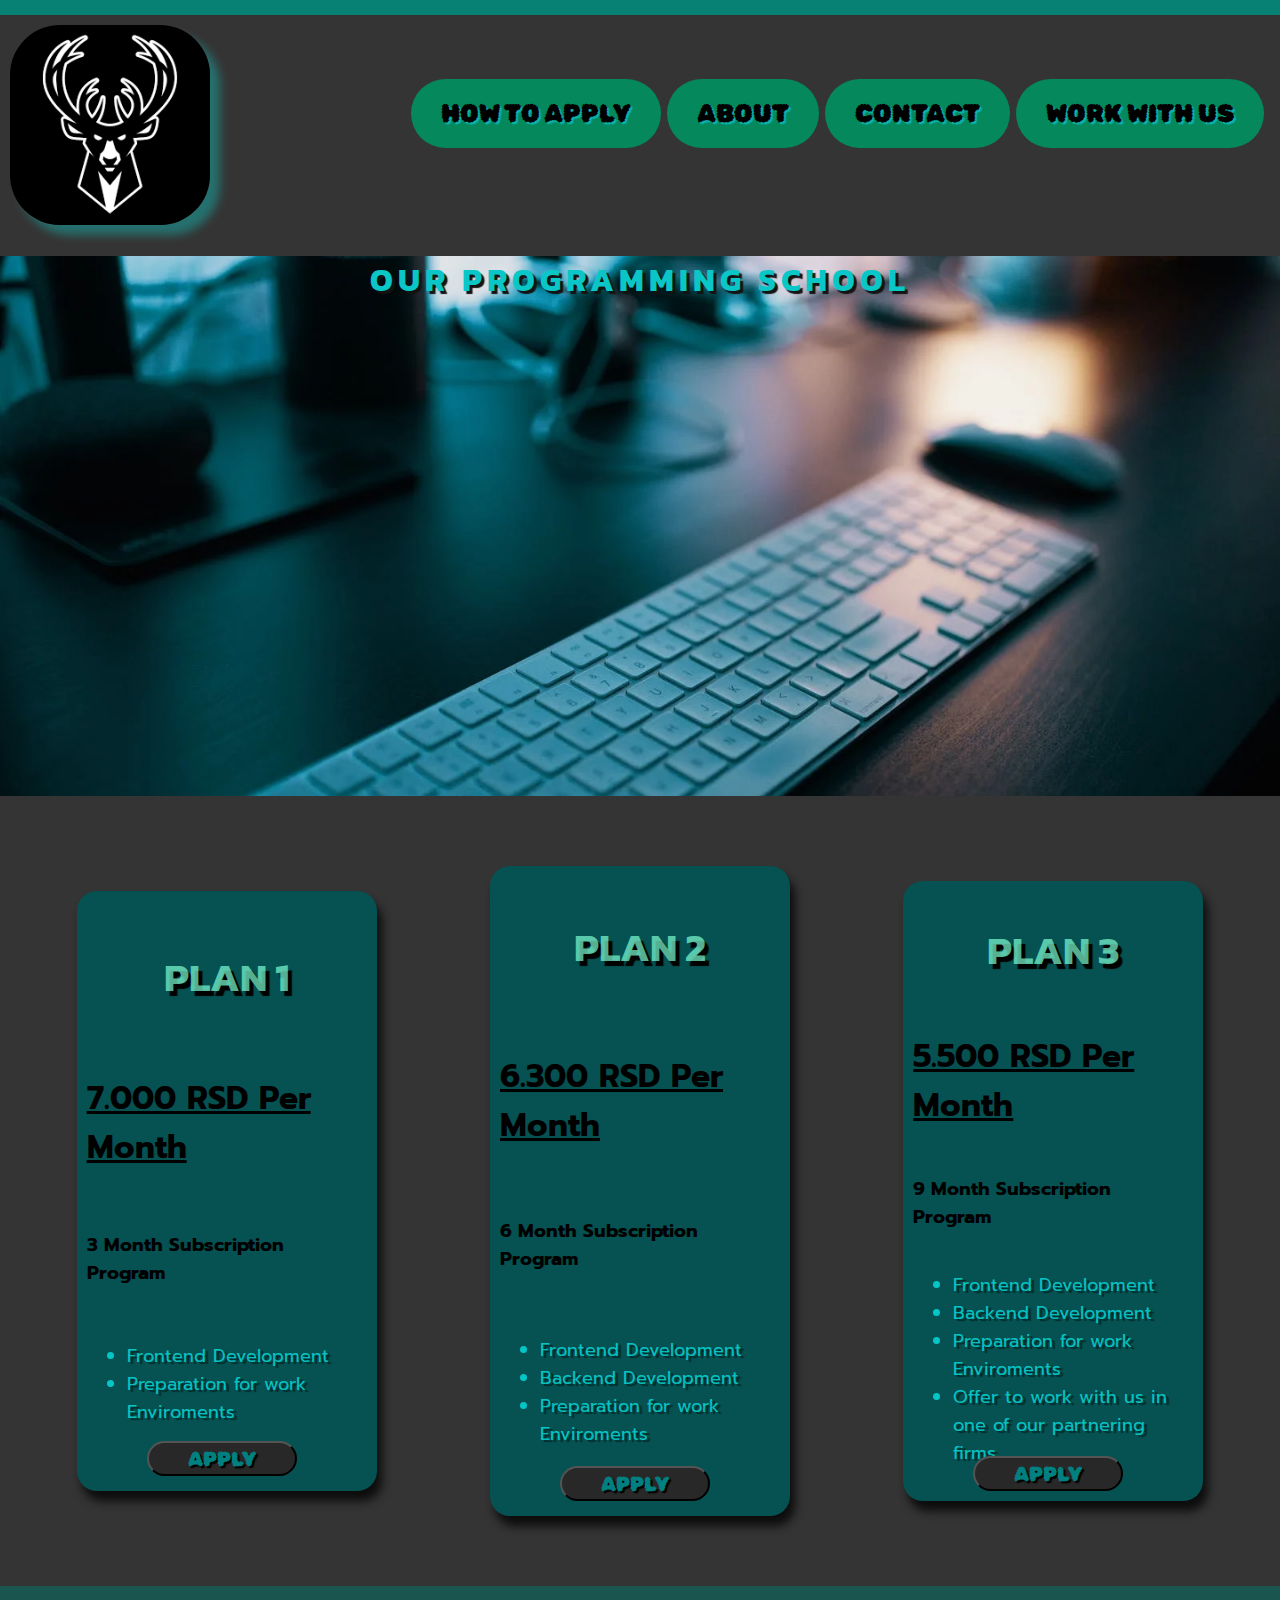
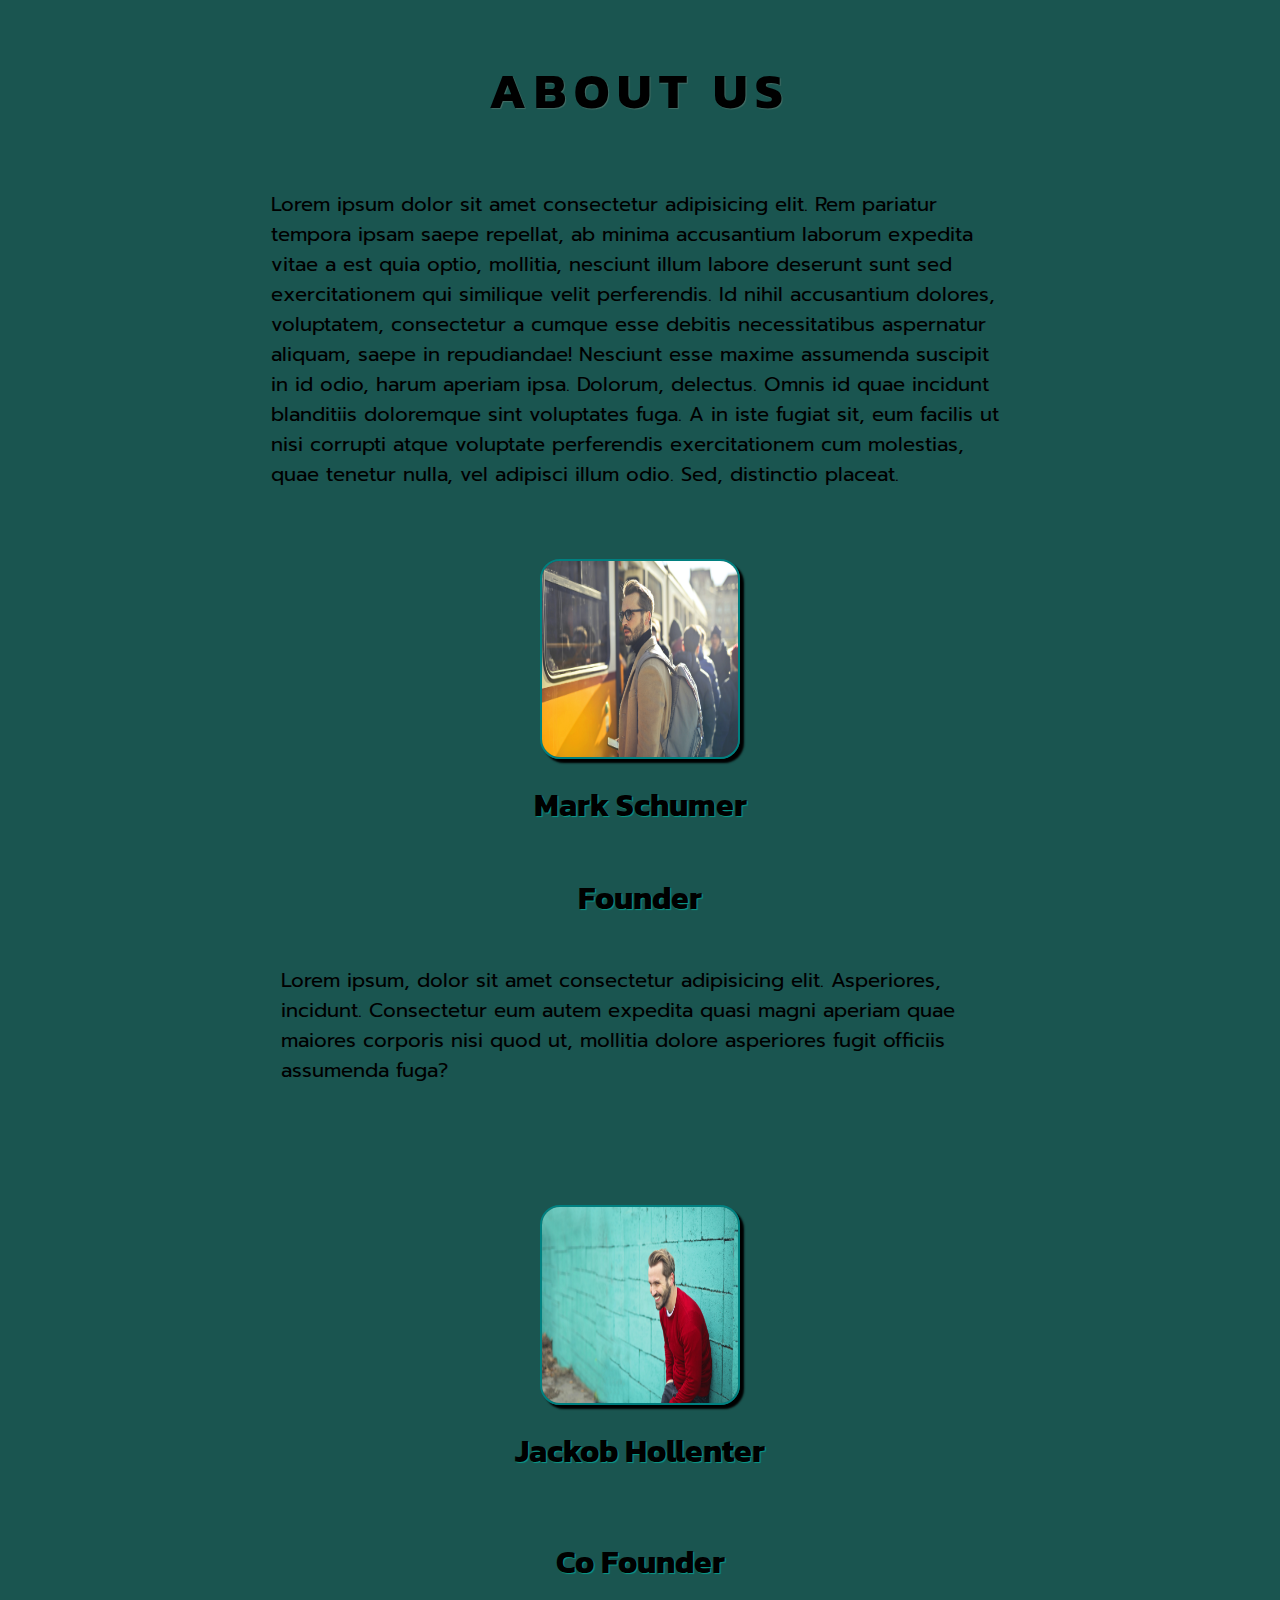
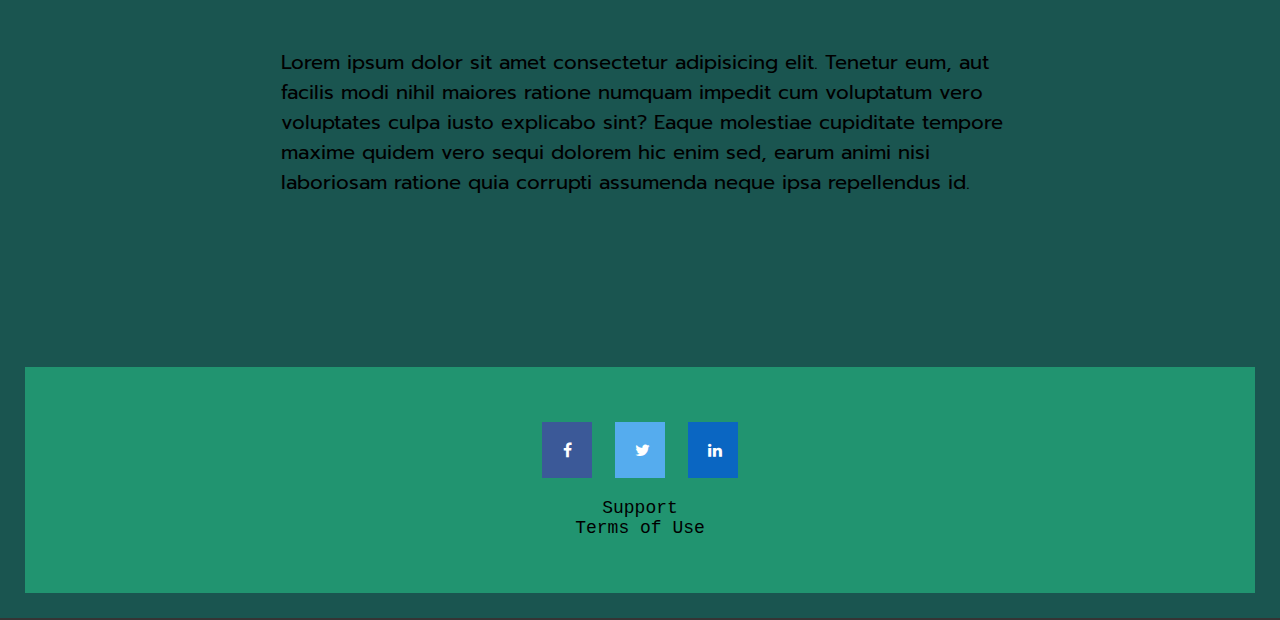
<file: index.html>
<!DOCTYPE html>
<html lang="en">
  <head>
    <meta charset="UTF-8" />
    <meta http-equiv="X-UA-Compatible" content="IE=edge" />
    <meta name="viewport" content="width=device-width, initial-scale=1.0" />
    <link rel="stylesheet" href="school-project-1.css" />
    <!-- Icon Library -->
     <link rel="stylesheet" href="https://cdnjs.cloudflare.com/ajax/libs/font-awesome/4.7.0/css/font-awesome.min.css">
    <title>School Project ,Our Programming School</title>
  </head>
<header>
    <body>
      <!-- !Header Starts Here -->
      <div class="header-nav-basic">
        <a href="/index.html"
          ><img class="logo-picture" src="/Logo Jelen.png" alt="School Logo"
        /></a>
        <ul>
          <li class="header-nav-section-item"><a href="#">How to apply</a></li>
          <li class="header-nav-section-item"><a href="#">About</a></li>
          <li class="header-nav-section-item"><a href="/contact.html">Contact</a></li>
          <li class="header-nav-section-item"><a href="#">Work with us</a></li>
        </ul>
      </div>
      <div class="hero-wrapper">
        <h1>Our Programming School</h1>
      </div>
      </header>
      <!-- ! Main section -->
      <main>
      <article class="header-school-plans">
        <div class="header-school-plan1">
          <h1>Plan 1</h1>
          <h1>7.000 RSD Per Month</h1>
          <h3>3 Month Subscription Program</h3>
          <ul>
            <li>Frontend Development</li>
            <li>Preparation for work Enviroments</li>
          </ul>
          <div class="button-apply">
            <button>Apply</button>
          </div>
        </div>
        <div class="header-school-plan2">
          <h1>Plan 2</h1>
          <h1>6.300 RSD Per Month</h1>
          <h3>6 Month Subscription Program</h3>
          <ul>
            <li>Frontend Development</li>
            <li>Backend Development</li>
            <li>Preparation for work Enviroments</li>
          </ul>
          <div class="button-apply">
            <button>Apply</button>
          </div>
        </div>
        <div class="header-school-plan3">
          <h1>Plan 3</h1>
          <h1>5.500 RSD Per Month</h1>
          <h3>9 Month Subscription Program</h3>
          <ul>
            <li>Frontend Development</li>
            <li>Backend Development</li>
            <li>Preparation for work Enviroments</li>
            <li>Offer to work with us in one of our partnering firms</li>
          </ul>
          <div class="button-apply">
            <button>Apply</button>
          </div>
        </div>
      </article>
      </main>
      <!-- ! Footer text -->
      <footer>
        <div class="about-footer">
          <h2>About us</h2>
          <p>Lorem ipsum dolor sit amet consectetur adipisicing elit. Rem pariatur tempora ipsam saepe repellat, ab minima accusantium laborum expedita vitae a est quia optio, mollitia, nesciunt illum labore deserunt sunt sed exercitationem qui similique velit perferendis. Id nihil accusantium dolores, voluptatem, consectetur a cumque esse debitis necessitatibus aspernatur aliquam, saepe in repudiandae! Nesciunt esse maxime assumenda suscipit in id odio, harum aperiam ipsa. Dolorum, delectus. Omnis id quae incidunt blanditiis doloremque sint voluptates fuga. A in iste fugiat sit, eum facilis ut nisi corrupti atque voluptate perferendis exercitationem cum molestias, quae tenetur nulla, vel adipisci illum odio. Sed, distinctio placeat.</p>
        </div>
        <div class="footer-founder-div">
          <img class="footer-foudner-img" src="/Founder.jpg" alt="Founder">
          <h1>Mark Schumer</h1>
        <h1 class="footer-founder">Founder</h1>
        <p class="footer-founder-text">Lorem ipsum, dolor sit amet consectetur adipisicing elit. Asperiores, incidunt. Consectetur eum autem expedita quasi magni aperiam quae maiores corporis nisi quod ut, mollitia dolore asperiores fugit officiis assumenda fuga?
        </p>
        </div>
        <div class="footer-cofounder-div">
          <img class="footer-cofounder-img" src="/Co-founder.jpg" alt="Cofounder">
          <h1>Jackob Hollenter</h1>
          <h1 class="footer-cofounder">Co Founder</h1>
        <p class="footer-cofounder-text">Lorem ipsum dolor sit amet consectetur adipisicing elit. Tenetur eum, aut facilis modi nihil maiores ratione numquam impedit cum voluptatum vero voluptates culpa iusto explicabo sint? Eaque molestiae cupiditate tempore maxime quidem vero sequi dolorem hic enim sed, earum animi nisi laboriosam ratione quia corrupti assumenda neque ipsa repellendus id.</p></div>
        <!-- ! Footer Social Platforms End -->
        <footer class="main-footer">
        <nav class="main-footer__nav">
            <section class="main-footer__nav-social-icons">
                <a href="#" class="fa fa-facebook"></a>
                <a href="#" class="fa fa-twitter"></a>
                <a href="#" class="fa fa-linkedin"></a>
            </section>
            <ul class="main-footer__nav-list">
                <li>
                    <a href="#">Support</a>
                </li>
                <li>
                    <a href="#">Terms of Use</a>
                </li>
            </ul>
        </nav>
      </footer>
    </body>
</html>
</file>
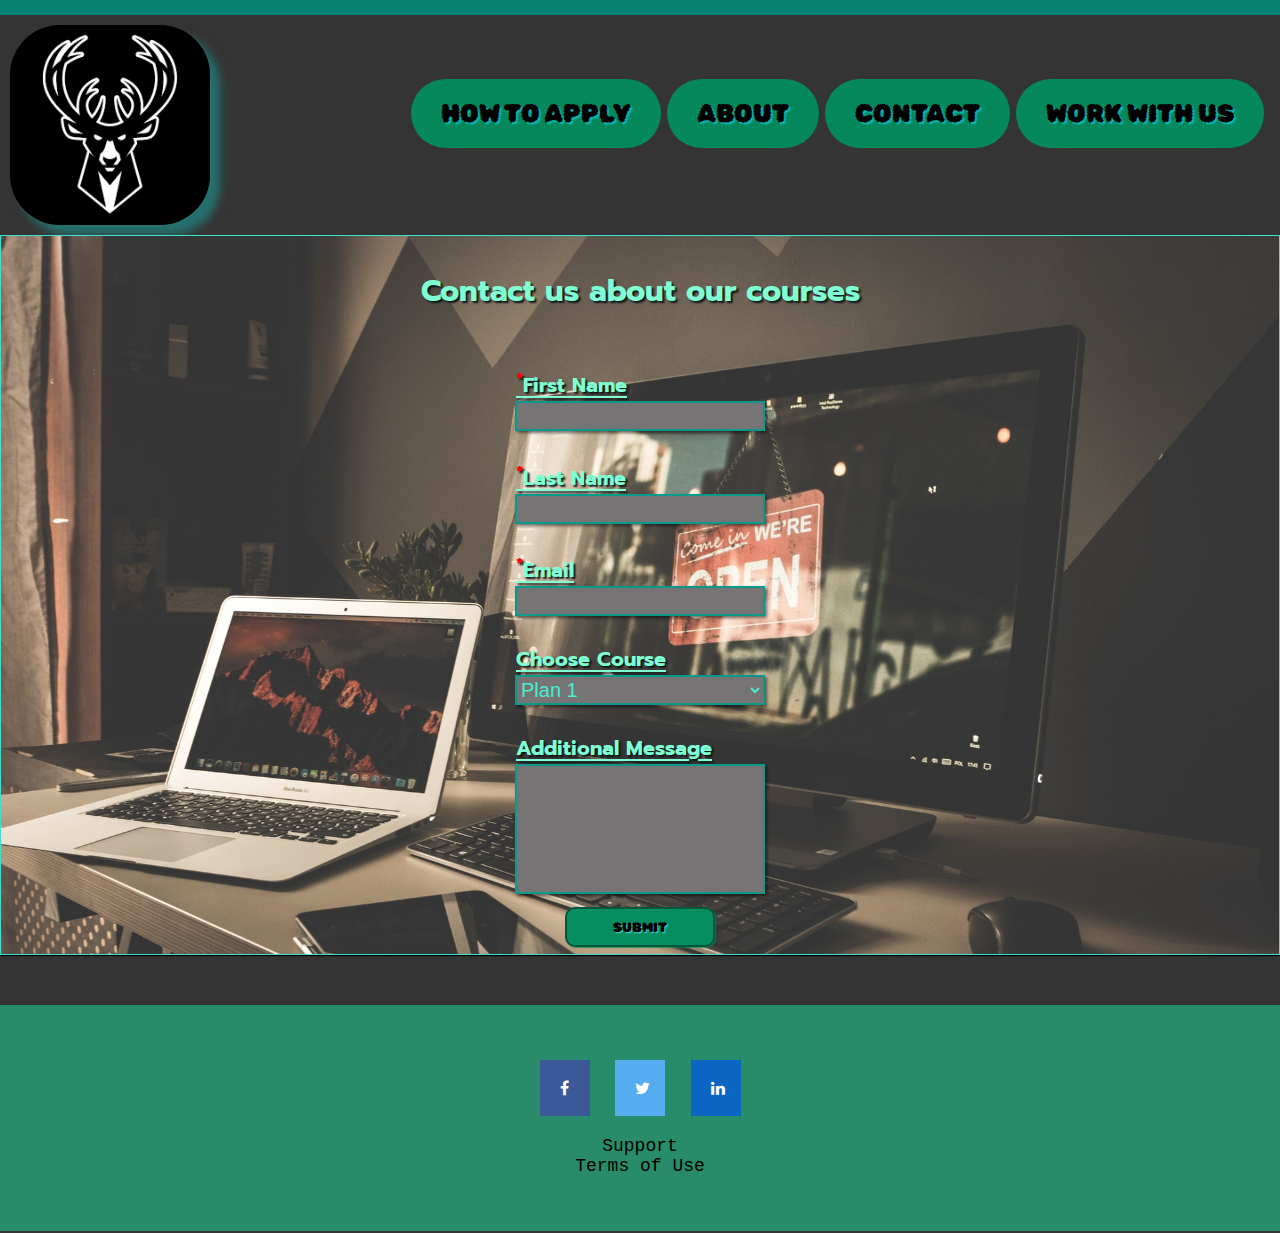
<file: contact.html>
<!DOCTYPE html>
<html lang="en">
  <head>
    <meta charset="UTF-8" />
    <meta http-equiv="X-UA-Compatible" content="IE=edge" />
    <meta name="viewport" content="width=device-width, initial-scale=1.0" />
    <link rel="stylesheet" href="/contact.css" />
    <link rel="stylesheet" href="https://cdnjs.cloudflare.com/ajax/libs/font-awesome/4.7.0/css/font-awesome.min.css">
    <title>School Project 1 Contact</title>
  </head>
<body>
    <header>
    <!-- !Header Starts Here -->
    <div class="header-nav-basic">
        <a href="/index.html"
        ><img class="logo-picture" src="/Logo Jelen.png" alt="School Logo"
        /></a>
        <ul>
        <li class="header-nav-section-item"><a href="#">How to apply</a></li>
        <li class="header-nav-section-item"><a href="#">About</a></li>
        <li class="header-nav-section-item"><a href="/contact.html">Contact</a></li>
        <li class="header-nav-section-item"><a href="#">Work with us</a></li>
        </ul>
    </div>
    <main>
        <div class="input__section">
        <div class="contact__headline">
            <h2>Contact us about our courses</h2>
        </div>
        <div class="first__name">
            <h1><sup>*</sup>First Name</h1>
            <div class="first__name__input"><input></input></div>
        </div>
        <div class="last__name">
            <h1><sup>*</sup>Last Name</h1>
            <div class="last__name__input"><input></input></div>
        </div>
        <div class="email__input__div">
            <h1><sup>*</sup>Email</h1>
            <div class="email__input"><input></input></div>
        </div>
        <div class="choose__course">
            <h1>Choose Course</h1>
            <div class="choose__course__input"><select>
                <option value="Plan1">Plan 1</option>
                <option value="Plan2">Plan 2</option>
                <option value="Plan3">Plan 3</option>
            </select>
            </div>
        </div>
        <div class="add_message">
            <h1>Additional message</h1>
            <div class="add_message__input"><input></input></div>
        </div>
        <div class="submit__button"><button type="submit">Submit</button></div>
        </div>
    </main>
    <!-- ! Footer Social Platforms End -->
        <footer class="main-footer">
        <nav class="main-footer__nav">
            <section class="main-footer__nav-social-icons">
                <a href="#" class="fa fa-facebook"></a>
                <a href="#" class="fa fa-twitter"></a>
                <a href="#" class="fa fa-linkedin"></a>
            </section>
            <ul class="main-footer__nav-list">
                <li>
                    <a href="#">Support</a>
                </li>
                <li>
                    <a href="#">Terms of Use</a>
                </li>
            </ul>
        </nav>
    </footer>
  </body>
</html>
</file>
<file: school-project-1.css>
@import url('https://fonts.googleapis.com/css2?family=Kanit&family=Prompt&display=swap');
@import url('https://fonts.googleapis.com/css2?family=Kanit&family=Prompt&family=Rubik+Bubbles&display=swap');

/*

Font-family: 'Kanit',sans-serif;
Font-family: 'Prompt',sans-serif;
font-family: 'Rubik Bubbles' ;
cursive;
 */
 *{
    box-sizing: border-box;
 }

body {
    background: rgba(30, 29, 29, 0.897);
    margin: 0;
    padding: 0;
    box-sizing: border-box;
}
.hero-wrapper {
    text-align: center;
    color: rgb(10, 198, 198);
    Font-family: 'Kanit', sans-serif;
    list-style-type: none;
    text-decoration: none;
    text-transform: uppercase;
    text-shadow: 3px 3px 1px rgb(20, 19, 19);
    letter-spacing: 5px;
    background-image: url(hero-wrap.webp);
    background-repeat: no-repeat;
    background-size: cover;
    height: 60vh;
    width: 100%;
    margin-top: 1%;
    }
.hero-wrapper h1 {
    border: 10px;
    border-radius: 15px;
    border-color: black;
    background: none;
}
.logo-picture {
    display: flex;
    flex-flow: row wrap;
    border: 10px;
    border-radius: 50px;
    box-shadow: 10px 10px 10px rgba(8, 228, 221, 0.353);
    justify-content: start;
}
.logo-picture:hover{
    border-color: rgb(10, 243, 243);
    border-radius: 200px;
    box-shadow: 5px 5px 5px rgba(0, 255, 255, 0.292);
    transition-duration: 5s;
}

.header-nav-basic {
    display: flex;
    text-align: center;
    flex-flow: nowrap;
    border-top: 15px solid rgb(8, 129, 117);
    border-bottom: #108f84;
    padding: 10px;
}
.header-nav-basic ul {
    display: flex;
    flex-flow: row wrap;
    justify-content: flex-end;
    width: 100%;
}
.header-school-plans {
    display: flex;
    flex-flow: row wrap;
    padding: 15px;
    margin-top: 50px;
}
.header-nav-section-item {
    background: none;
    height: 30px;
    font-family: 'Rubik Bubbles';
    padding-top: 58px;
    padding-right: 6px;
    list-style:none;
    text-transform: uppercase;
}
.header-nav-section-item a {
    border: 300px;
    border-radius: 40px;
    padding: 20px 30px;
    text-decoration: none;
    background-color: rgb(5, 136, 92);
    color: rgb(0, 0, 0);
    text-shadow: 2px 2px 1px rgb(11, 179, 173);
    text-align: center;
    font-size: 25px;
    justify-content: space-around;
    width: 100%;
}
.header-nav-section-item a:hover {
    background-color: rgba(45, 43, 43, 0.877);
    color: rgba(8, 220, 196, 0.653);
    text-shadow: 2px 2px 2px black;
    transition-duration: 2s;
}
.header-school-plans {
    display: flex;
    flex-flow: row wrap;
    width: 100%;
    justify-content: space-around;
    border: 5px;
    border-radius: 5px;
    align-items: center;
    padding: 20px 20px;
    Font-family: 'Prompt', sans-serif;
    flex-basis: 25%;
    min-height: 60vh;
}
.header-school-plans ul {
    color: rgba(6, 240, 240, 0.736);
    text-shadow: 3px 2px 1px rgba(0, 0, 0, 0.48);
    justify-content: space-around;
    text-align: left;
    font-size: 18px;
}
.header-school-plans h1:nth-child(2){
    text-decoration: underline;
}
.header-school-plans h1:nth-child(1){
    font-size: 40px;
    Font-family: 'Kanit', sans-serif;
    color: rgba(127, 255, 212, 0.69);
    text-shadow: 4px 5px 1px rgb(1, 1, 1);
    text-transform: uppercase;
}
.header-school-plan1{
display: flex;
min-height: 600px;
width: 300px;
border: 15px;
border-radius: 20px;
padding: 10px 10px;
border-color: teal;
flex-flow: column nowrap;
align-items: center;
background: rgb(6, 81, 81);
box-shadow: 5px 10px 10px rgb(13, 13, 13);
justify-content: space-evenly;
position: relative;
}
.header-school-plan2{
display: flex;
min-height: 650px;
width: 300px;
border: 15px;
border-radius: 20px;
padding: 10px 10px;
border-color: teal;
flex-flow: column nowrap;
align-items: center;
justify-content: space-around;
background: rgb(6, 81, 81);
box-shadow: 5px 10px 10px rgb(13, 13, 13);
position: relative;
}
.header-school-plan3{
display: flex;
min-height: 620px;
width: 300px;
border: 15px;
border-radius: 20px;
padding: 10px 10px;
border-color: teal;
flex-flow: column nowrap;
align-items: center;
justify-content: space-around;
background:rgb(6, 81, 81);
box-shadow: 5px 10px 10px rgb(13, 13, 13);
position: relative;
}
.button-apply button{
    display: flex;
    flex-flow: row nowrap;
    align-items: center;
    justify-content: center;
    height: 35px;
    width: 150px;
    border-radius: 30px;
    padding: 10px 10px;
    font-size: 20px;
    font-family: 'Rubik Bubbles';
    text-shadow: 2px 2px 1px black;
    color: teal;
    text-transform: uppercase;
    background-color: rgb(41, 40, 40);
}
.button-apply :hover {
    background-color: rgba(13, 207, 188, 0.584);
    color: rgb(21, 20, 20);
    text-shadow: 2px 2px 1px rgb(9, 138, 138);
    transition: 3s;
    height: 50px;
    width: 150px;
}
.footer {
    background-color: #108f84;
}
.about-footer {
    display: flex;
    flex-flow: column wrap;
    align-items: center;
    Font-family: 'Prompt', sans-serif;
    width: 60%;
    font-size: 20px;
    padding-bottom: 50px;
}
.about-footer h2 {
    font-size: 50px;
    text-transform: uppercase;
    text-shadow: 1px 1px 1px rgba(100, 127, 118, 0.557);
    letter-spacing: 8px;
    Font-family: 'Kanit', sans-serif;
}

.header-school-plan1 button{
    position: absolute;
    right: 80px;
    bottom: 15px;
}
.header-school-plan2 button {
    position: absolute;
    right: 80px;
    bottom: 15px;
}
.header-school-plan3 button {
    position: absolute;
    right: 80px;
    bottom: 10px;
}
footer{
    background-color: #0f625bb6;
    display: flex;
    padding: 25px 25px;
    margin-top: 50px;
    flex-flow: column;
    align-items: center;
    justify-content: space-around;
    width: 100%
}

img {
    height: 200px;
    width: 200px;
    border: 2px solid teal;
    border-radius: 20px;
    box-shadow: 4px 4px 2px black;
}
.footer-founder-div {
    display: flex;
    flex-flow: column wrap;
    align-items: center;
    width: 60%;

}
.footer-cofounder-div {
    display: flex;
    flex-flow: column wrap;
    align-items: center;
    width: 60%;
}

.footer-founder-div h1 {
    Font-family: 'Kanit', sans-serif;
    margin-top: 1;
    padding-bottom: 2px;
    text-shadow: 1px 1px 1px #099a89;
}
.footer-cofounder-div h1{
    Font-family: 'Kanit', sans-serif;
    margin-top: 1;
    padding-bottom: 20px;
    text-shadow: 1px 1px 1px #099a89;
}
.footer-founder-div p {
    padding-bottom: 100px;
    margin-left: 10px;
    justify-content: flex-end;
    Font-family: 'Prompt', sans-serif;
    font-size: 20px;
}
.footer-cofounder-div p {
    padding-bottom: 100px;
    margin-left: 10px;
    justify-content: flex-end;
    Font-family: 'Prompt', sans-serif;
    font-size: 20px;
}
.main-footer{
    display: flex;
    flex-flow: column wrap;
    align-items: center;
    background-color: rgba(35, 171, 125, 0.728);
    width: 100%;
    padding: 30px 10px;
}
.main-footer__nav {
    width: 20%;
    padding: 25px 0;
}
.main-footer__nav-social-icons {
    display: flex;
    flex-flow: row wrap;
    justify-content: space-around;
}
.main-footer__nav-list {
    display: flex;
    flex-flow: column wrap;
    list-style-type: none;
    justify-content: space-around;
    padding: 0;
    margin: 0;
    margin-top: 15px;
    text-align: center;
}
.main-footer__nav-list li a {
    color: black;
    font-size: 18px;
    text-decoration: none;
    font-family: 'Source Code Pro', monospace;
}
.main-footer__nav-social-icons {
    padding: 0;
    margin: 0;
    display: flex;
    flex-flow: row wrap;
    justify-content: space-evenly;
    align-items: center;
}
.fa {
    padding: 20px;
    font-size: 35px;
    width: 50px;
    margin-bottom: 5px;
    text-align: center;
    text-decoration: none;
}
.fa-facebook {
    background: #3B5998;
    color: white;
}

.fa-twitter {
    background: #55ACEE;
    color: white;
}

.fa-linkedin {
    background: #0A66C2;
    color: white;
}
</file>
<file: contact.css>
@import url(/school-project-1.css);

*body {
    box-sizing: border-box;
    margin: 0;
}

/*

Font-family: 'Kanit',sans-serif;
Font-family: 'Prompt',sans-serif;
font-family: 'Rubik Bubbles' ;

 */

.input__section{
    display: flex;
    flex-flow: column wrap;
    align-items: center;
    position: relative;
    background-image:url(/enrollment-image.jpg);
    background-size: cover;
    background-repeat: no-repeat;
    border: 1px solid turquoise;
    box-shadow: 1px 1px 1px black;
    height: 80vh;
    justify-content: space-around;
}
.contact__headline{
    color: aquamarine;
    text-shadow: 2px 2px 2px rgb(11, 22, 22);
    font-size: 20px;
    Font-family: 'Prompt', sans-serif;
}
.input__section h1 {
    color: aquamarine;
    text-shadow: 2px 2px 2px rgb(11, 22, 22);
    text-transform: capitalize;
    text-decoration: underline;
    text-underline-offset: 4px;
    font-size: 20px;
    Font-family: 'Prompt', sans-serif;
    padding: 1px;
    margin-bottom: 0;
}
.input__section input {
    border: 2px solid rgb(10, 153, 139);
    box-shadow: 2px 2px 3px rgba(0, 0, 0, 0.537);
    height: 30px;
    width: 250px;
    background-color: rgb(118, 116, 116);
    color: rgb(70, 239, 208);
    font-size: 20px;
}
.input__section sup {
    color: red;
}
.add_message__input input {
    height:  130px;
    width: 250px;
}
.input__section button{
    height: 40px;
    width: 150px;
    background-color: rgb(6, 142, 97);
    border: 2px solid rgba(9, 9, 9, 0.416);
    border-radius: 10px;
    box-shadow: 1px 1px 1px rgba(3, 138, 84, 0.714);
    text-transform: uppercase;
    text-shadow: 1px 1px 1px turquoise;
    font-family: 'Rubik Bubbles';
}
.input__section button:hover {
    cursor: pointer;
    background-color: rgba(245, 222, 179, 0.768) ;
    transition: 2s ease-in-out;
}
.input__section select {
    border: 2px solid rgb(10, 153, 139);
    box-shadow: 2px 2px 3px rgba(0, 0, 0, 0.537);
    height: 30px;
    width: 250px;
    background-color: rgb(118, 116, 116);
    color: rgb(70, 239, 208);
    font-size: 20px;
}
</file>
